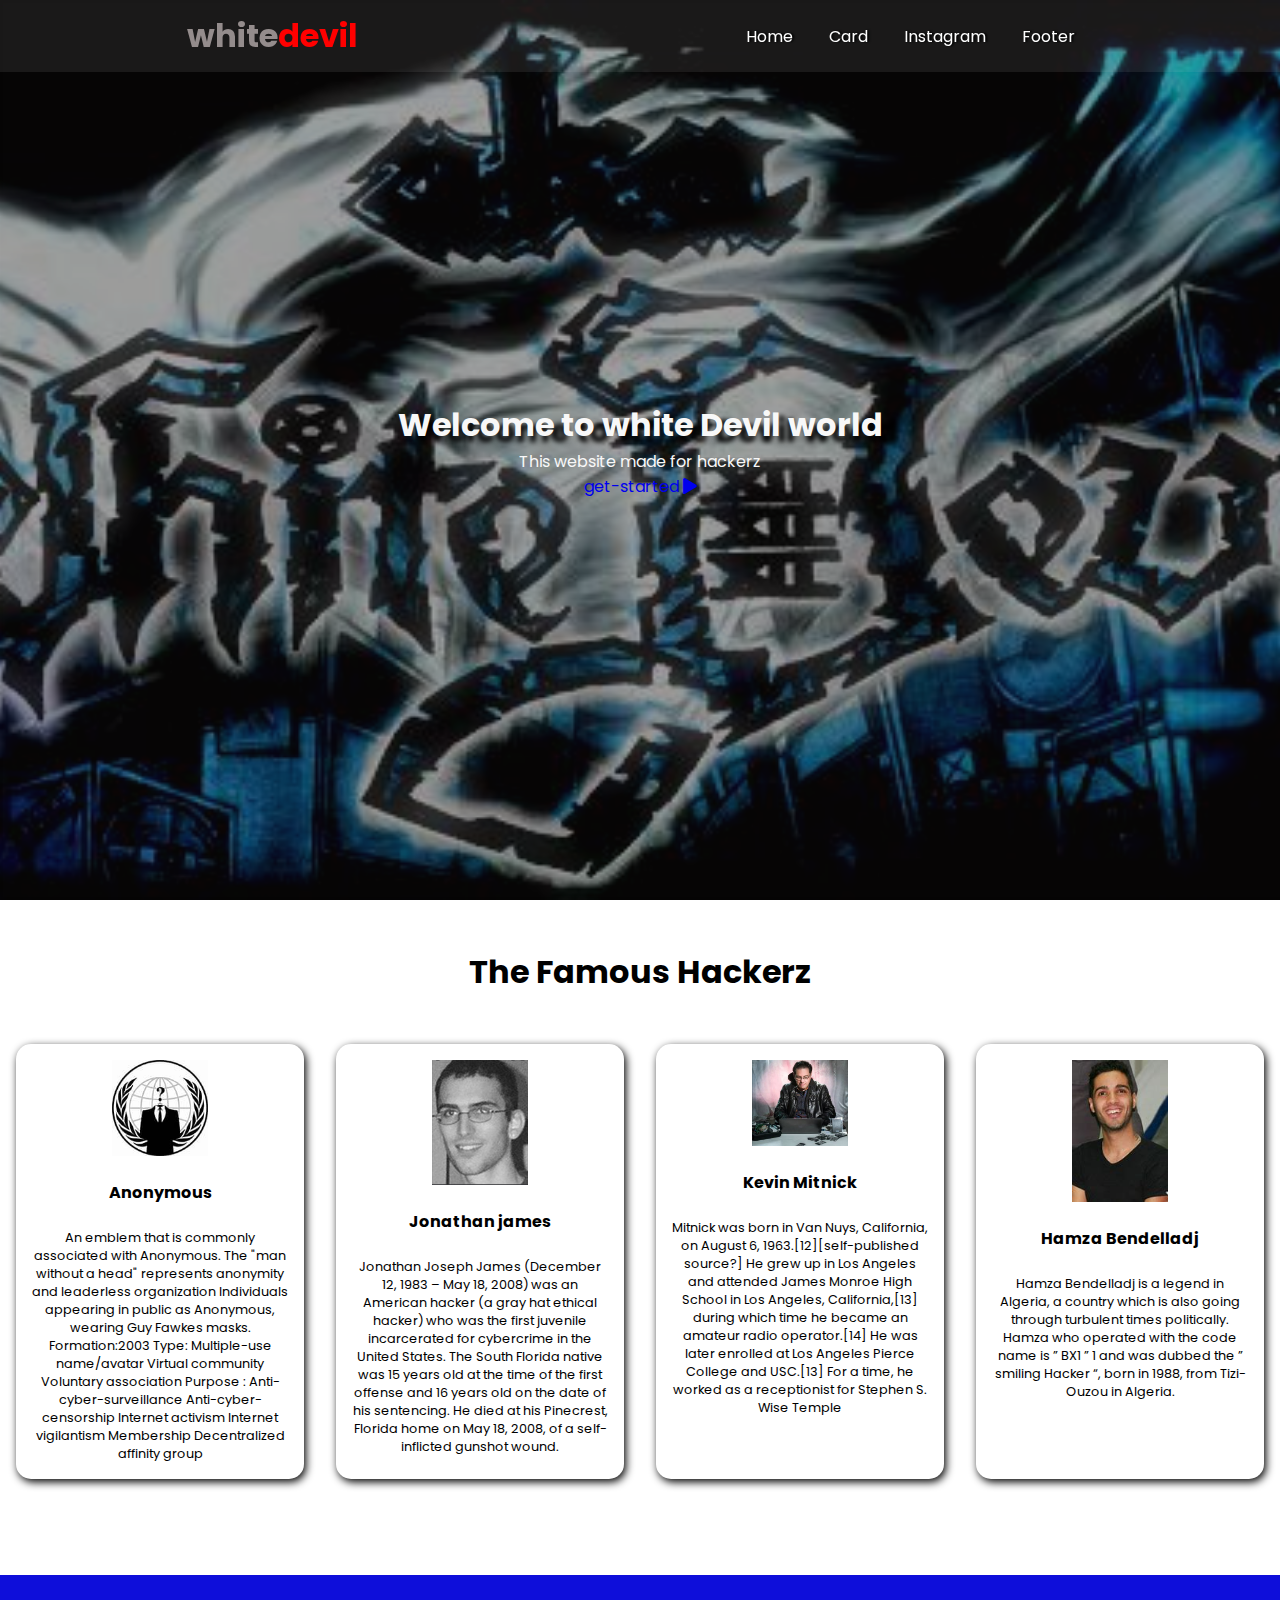
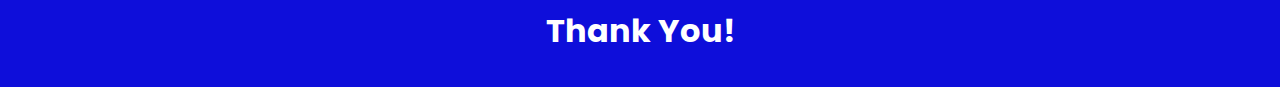
<file: Index.html>
<!DOCTYPE html>
<html lang="en">
<head>
    <meta charset="UTF-8">
    <meta http-equiv="X-UA-Compatible" content="IE=edge">
    <meta name="viewport" content="width=device-width, initial-scale=1.0">
    <link rel="stylesheet" href="style.css">
    <link 
    rel="stylesheet"
    href="//use.fontawesome.com/releases/v5.0.7/css/all.css"/>
    <title>WHITE DEVIL </title>
</head>
<body>
    <header class="header" id="header">
        <h1 id="logo">white<span>devil</span></h1>
       <ul class="nav-items" id="nav-items">
           <li>
               <a onclick="navClose()" href="#" onclick="navClose()">Home</a>    
           </li>
           <li>
               <a onclick="navClose()" href="#card-section">Card</a>
           </li>
           <li>
            <a onclick="navClose()" href="https://Instagram.com/_ubbi_x_?utm_medium=copy_link">Instagram</a>
        </li>
        <li>
            <a onclick="navClose()"  href="#footer">Footer </a>
        </li>
       </ul>
       <div class="burger-menu"   onclick="navSlide()">
           <div class="line"></div>
           <div class="line"></div>
           <div class="line"></div>
       </div>
    </header>
    <main class="landing-screen">
        <h1>Welcome to white Devil world</h1>
        <p>This website made for hackerz</p>
        <a href="https://Instagram.com/_ubbi_x_?utm_medium=copy_link">get-started 
            <i class="fas fa-play"></i>
        </a>
    </main>
    <section id="card-section">
        <h1 class="card-section-header">The Famous Hackerz</h1>
        <div class="cards-container">
            <div class="card">
                <img class="card-image" src="images/Anonymous.jpg" alt="">
                <h6>Anonymous</h6>
                <p> An emblem that is commonly associated with Anonymous. The "man without a head" represents anonymity and leaderless organization Individuals appearing in public as Anonymous, wearing Guy Fawkes masks.
                    Formation:2003
                    Type:
                    Multiple-use name/avatar
                    Virtual community
                    Voluntary association
                    Purpose	:
                    Anti-cyber-surveillance
                    Anti-cyber-censorship
                    Internet activism
                    Internet vigilantism
                    Membership	Decentralized affinity group </p>
            </div>
            <div class="card">
                <img class="card-image" src="images/Jonathan james.jpg" alt="">
                <h6>Jonathan james</h6>
                <p>Jonathan Joseph James (December 12, 1983 – May 18, 2008) was an American hacker (a gray hat ethical hacker) who was the first juvenile incarcerated for cybercrime in the United States. The South Florida native was 15 years old at the time of the first offense and 16 years old on the date of his sentencing. He died at his Pinecrest, Florida home on May 18, 2008, of a self-inflicted gunshot wound. </p>
            </div>
            <div class="card">
                <img class="card-image" src="images/Kevin Mitnick.jpg" alt="">
                <h6>Kevin Mitnick</h6>
                <p>Mitnick was born in Van Nuys, California, on August 6, 1963.[12][self-published source?] He grew up in Los Angeles and attended James Monroe High School in Los Angeles, California,[13] during which time he became an amateur radio operator.[14] He was later enrolled at Los Angeles Pierce College and USC.[13] For a time, he worked as a receptionist for Stephen S. Wise Temple </p>
            </div>
            <div class="card">
                <img class="card-image" src="images/Hamza Bendelladj.jpg" alt="">
                <h6>Hamza Bendelladj</h6>
                <p> Hamza Bendelladj is a legend in Algeria, a country which is also going through turbulent times politically. Hamza who operated with the code name is ” BX1 ” 1 and was dubbed the ” smiling Hacker “, born in 1988, from Tizi-Ouzou in Algeria.

                </p>
            </div>
        </div>
    </section>
       <footer id="footer">
           <h1>Thank You!</h1>
       </footer>

</body>
<script>
    function navSlide(){
       var navItems =document.getElementById("nav-items")
       navItems.classList.toggle("nav-items--active")
    }
    function navClose(){
       var navActive = document.getElementsByClassName("nav-items--active")
       if(navActive[0]){
           navActive[0].classList.toggle("nav-items--active")
       }
    }
</script>
</html>
</file>
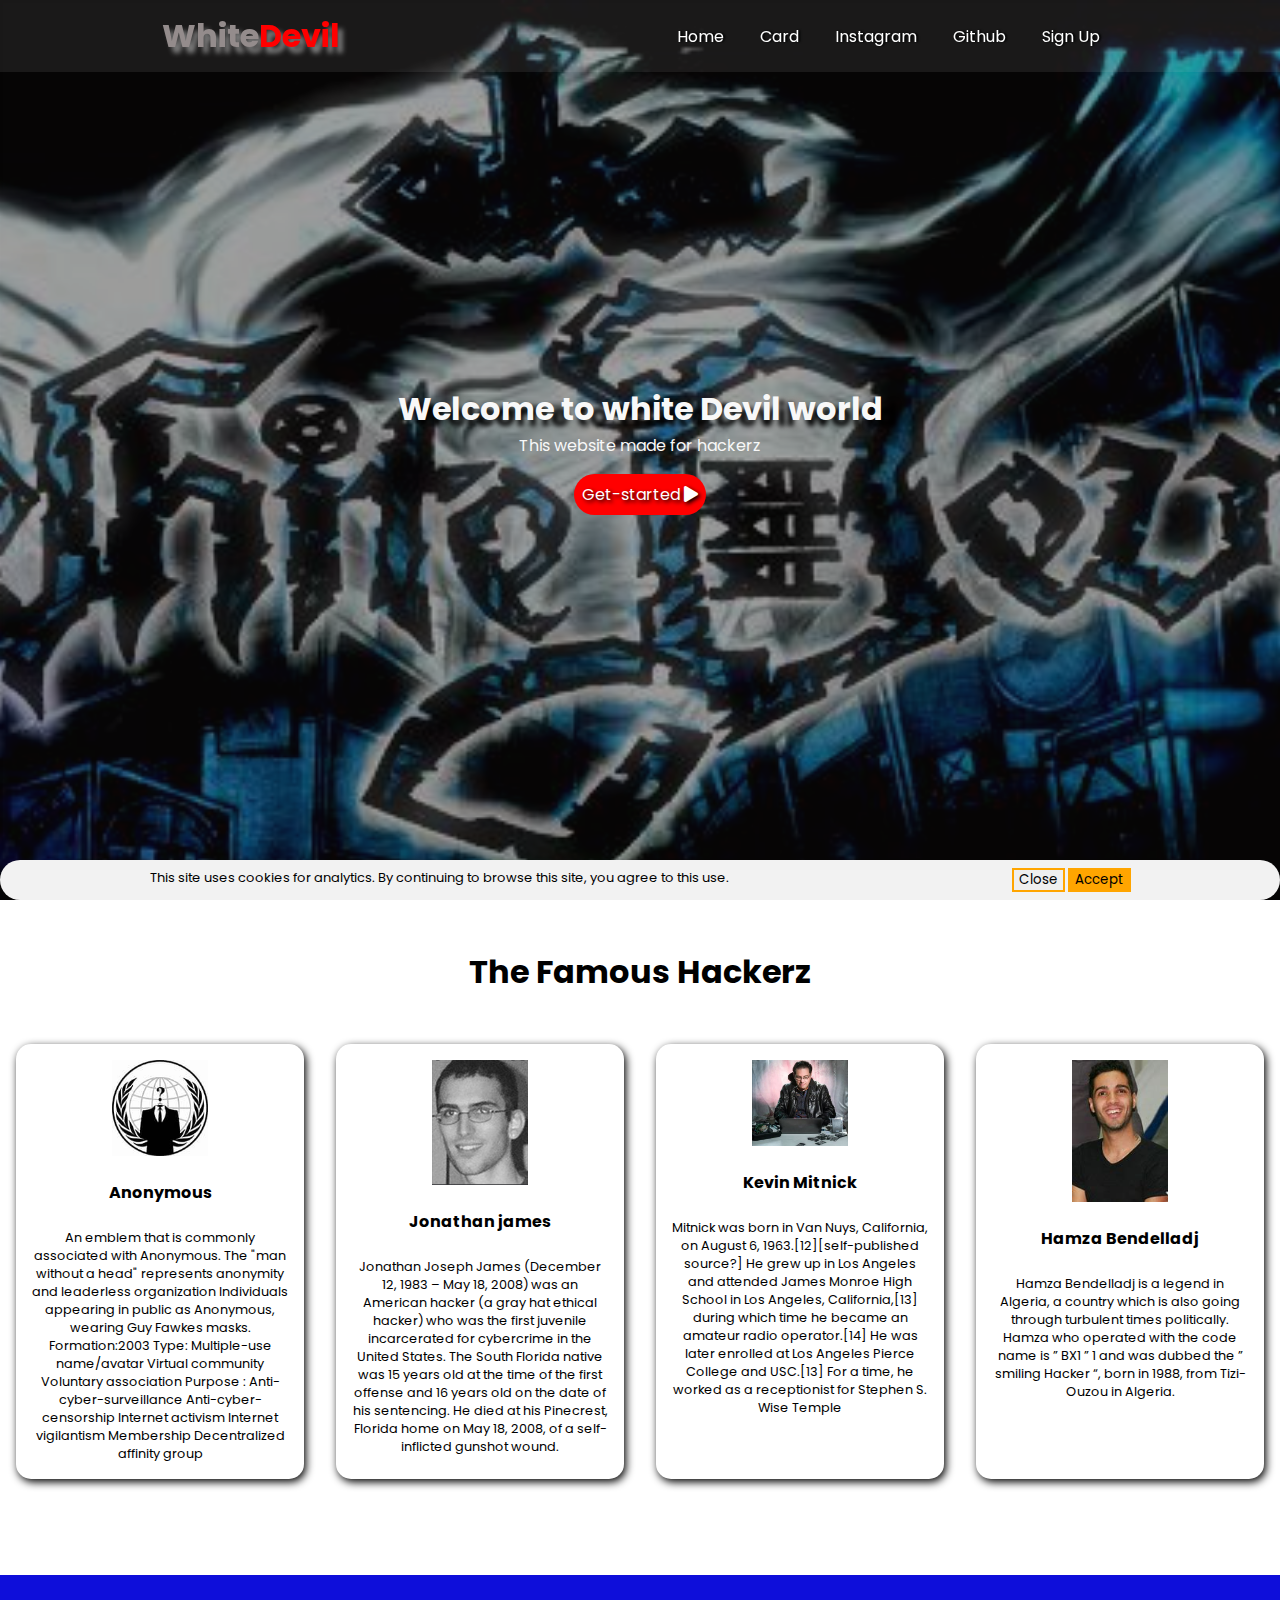
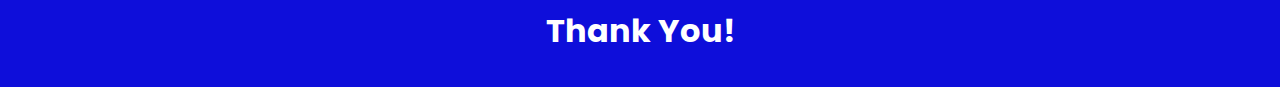
<file: index.html>
<!DOCTYPE html>
<html lang="en">
<head>
    <meta charset="UTF-8">
    <meta http-equiv="X-UA-Compatible" content="IE=edge">
    <meta name="viewport" content="width=device-width, initial-scale=1.0">
    <link rel="stylesheet" href="style.css">
    <link rel="stylesheet" href="//use.fontawesome.com/releases/v5.0.7/css/all.css"/>
    <link rel="logo" href="/images/Anonymous.jpg">
    <script src="script.js"></script>
    <title>WHITE DEVIL </title>
</head>
<body>
    <disclaimer>
        <div class="disclaimer" id="disclaimer">
            This site uses cookies for analytics. By continuing to browse this site, you agree to this use.
            <div class="btn">
                <button type="button" onclick="closeFunction()" id="demo" class="demo">Close</button>
                <button type="button" onclick="closeFunction()" id="demo"class="demo">Accept</button>
            </div>
        </div>
    </disclaimer>
    <header class="header" id="header">
        <h1 class="logo" id="logo">White<span>Devil</span></h1>
       <ul class="nav-items" id="nav-items">
           <li>
               <a onclick="navClose()" href="#" onclick="navClose()">Home</a>    
           </li>
           <li>
               <a onclick="navClose()" href="#card-section">Card</a>
           </li>
           <li>
            <a onclick="navClose()" href="https://Instagram.com/_ubbi_x_?utm_medium=copy_link">Instagram</a>
        </li>
        <li>
            <a onclick="navClose()"  href="https://github.com/Ubbix1">Github </a>
        </li>
        <li>
            <a onclick="navClose()"  href="https://ubbix1.github.io/WhiteDevilWeb/login/login.html">Sign Up </a>
        </li>
       </ul>
       <div class="burger-menu"   onclick="navSlide()">
           <div class="line"></div>
           <div class="line"></div>
           <div class="line"></div>
       </div>
    </header>
    <main class="landing-screen">
        <h1>Welcome to white Devil world</h1>
        <p>This website made for hackerz</p>
        <a class="get-started" href="#">Get-started 
            <i class="fas fa-play"></i>
        </a>
    </main>
    <section id="card-section">
        <h1 class="card-section-header">The Famous Hackerz</h1>
        <div class="cards-container">
            <div class="card">
                <img class="card-image" src="images/Anonymous.jpg" alt="">
                <h6>Anonymous</h6>
                <p> An emblem that is commonly associated with Anonymous. The "man without a head" represents anonymity and leaderless organization Individuals appearing in public as Anonymous, wearing Guy Fawkes masks.
                    Formation:2003
                    Type:
                    Multiple-use name/avatar
                    Virtual community
                    Voluntary association
                    Purpose	:
                    Anti-cyber-surveillance
                    Anti-cyber-censorship
                    Internet activism
                    Internet vigilantism
                    Membership	Decentralized affinity group </p>
            </div>
            <div class="card">
                <img class="card-image" src="images/Jonathan james.jpg" alt="">
                <h6>Jonathan james</h6>
                <p>Jonathan Joseph James (December 12, 1983 – May 18, 2008) was an American hacker (a gray hat ethical hacker) who was the first juvenile incarcerated for cybercrime in the United States. The South Florida native was 15 years old at the time of the first offense and 16 years old on the date of his sentencing. He died at his Pinecrest, Florida home on May 18, 2008, of a self-inflicted gunshot wound. </p>
            </div>
            <div class="card">
                <img class="card-image" src="images/Kevin Mitnick.jpg" alt="">
                <h6>Kevin Mitnick</h6>
                <p>Mitnick was born in Van Nuys, California, on August 6, 1963.[12][self-published source?] He grew up in Los Angeles and attended James Monroe High School in Los Angeles, California,[13] during which time he became an amateur radio operator.[14] He was later enrolled at Los Angeles Pierce College and USC.[13] For a time, he worked as a receptionist for Stephen S. Wise Temple </p>
            </div>
            <div class="card">
                <img class="card-image" src="images/Hamza Bendelladj.jpg" alt="">
                <h6>Hamza Bendelladj</h6>
                <p> Hamza Bendelladj is a legend in Algeria, a country which is also going through turbulent times politically. Hamza who operated with the code name is ” BX1 ” 1 and was dubbed the ” smiling Hacker “, born in 1988, from Tizi-Ouzou in Algeria.

                </p>
            </div>
        </div>
    </section>
       <footer id="footer">
           <h1>Thank You!</h1>
       </footer>

</body>
</html>
</file>
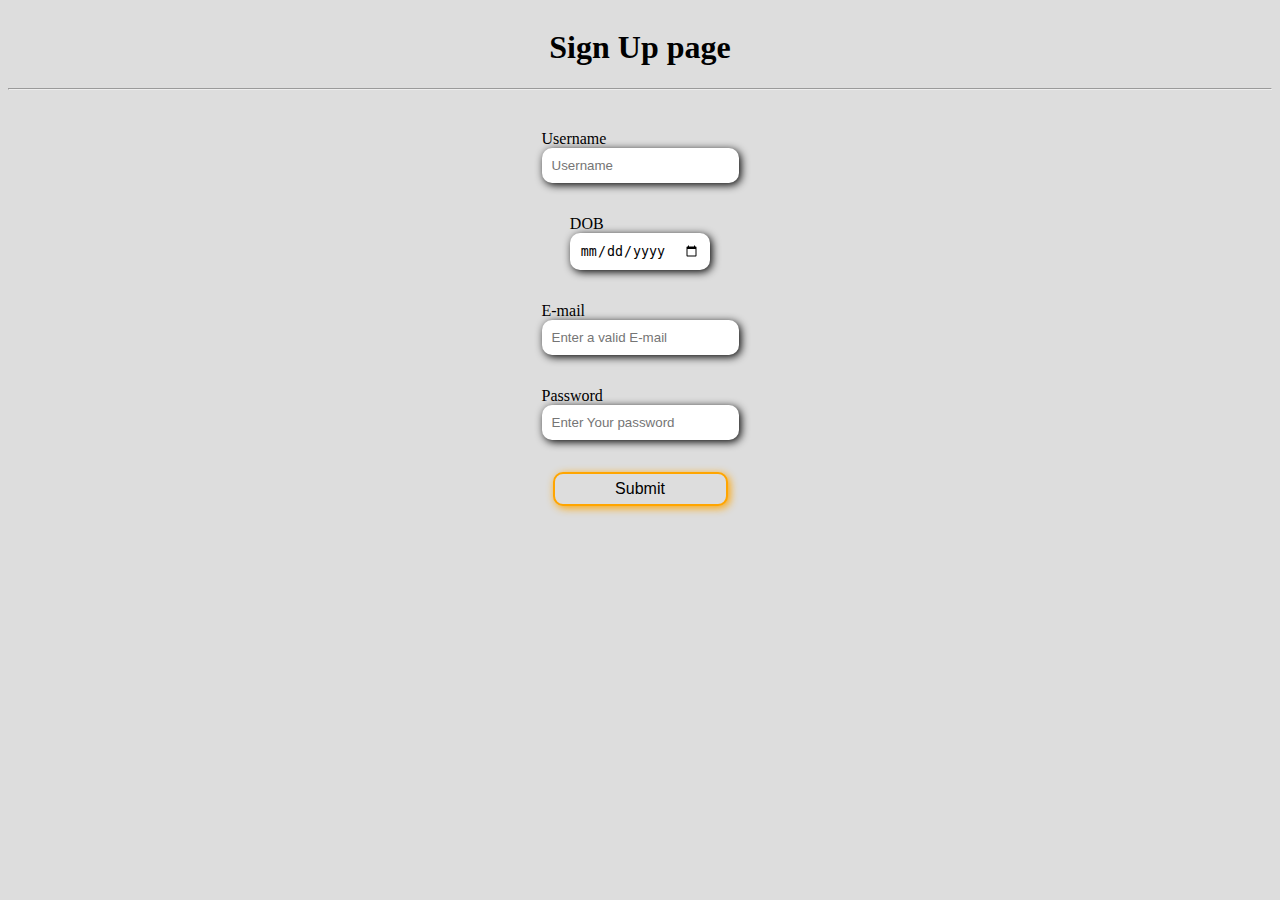
<file: login/login.html>
<!DOCTYPE html>
<html lang="en">
<head>
    <meta charset="UTF-8">
    <meta http-equiv="X-UA-Compatible" content="IE=edge">
    <meta name="viewport" content="width=device-width, initial-scale=1.0">
    <title>Login Page</title>
    <link rel="stylesheet" href="login.css">
        <script > 
            function alertBtn(){
               alert("you are succesfully loged in")
         }
        </script>
</head>
<body>
    <header>
        <h1>Sign Up page</h1>
        <hr>
    </header>
    <div class="container">
        <div class="box">
            <label for="username">Username</label>
            <br>
            <input type="Username" placeholder="Username" alt="Username">
        </div>
        <div class="box">
            <label for="dob">DOB</label>
            <br>
            <input type="date" placeholder="Date of birth" alt="Date of birth of rthe user">
        </div>
        <div class="box">
            <label for="e-mail">E-mail</label>
            <br>
            <input type="e-mail" placeholder="Enter a valid E-mail" alt="e-maiol of the user">
        </div>
        <div class="box">
            <label for="Password">Password</label>
            <br>
            <input type="Password" placeholder="Enter Your password" alt="password of the user">
        </div>
        <div class="box">
            <button class="btn" onclick="window.location.href = 'https://ubbix1.github.io/WhiteDevilWeb/';">
            Submit
            </button>
        </div>
    </div>
    
</body>
</html>
</file>
<file: style.css>
@import url('https://fonts.googleapis.com/css2?family=Poppins:ital,wght@0,100;0,200;0,300;0,400;0,500;0,600;0,700;0,800;0,900;1,100;1,200;1,300;1,400;1,500;1,600;1,700;1,800;1,900&display=swap');

html{
    scroll-behavior: smooth;
}
*{
    padding: 0;
    margin: 0;
    box-sizing: border-box;
    font-family: 'Poppins', sans-serif;
}
a{
    text-decoration: none;
}
.disclaimer{
        background-color: #f2f2f2;
        color: #000;
        left: 0;
        padding: 8px;
        position: fixed;
        text-align: center;
        bottom: 0;
        width: 100%;
        z-index: 15;
        display: flex;
        justify-content: space-around;
        font-size: small;
        border-radius: 50px;

}

.disclaimer .btn button {
    padding: 0 5px 0 5px;
}
.disclaimer .btn button:nth-child(1){
    border: 2px solid orange;
}

.disclaimer .btn button:nth-child(2){
    background-color: orange;
    color: black;
    border: 2px solid orange;

}
.header{    
        width: 100%;
        display: flex;
        justify-content: space-around;
        height: 4.5rem;
        align-items: center;
        background: rgba(209, 209, 209,0.1);
        position: fixed;
        top: 0;
        left: 0;
        padding: 0.1rem;
}
header .logo {
    text-shadow: 5px 6px 5px grey;
}


.burger-menu{
    display: none;
    cursor: pointer;
    
}
.line{
    width: 1.5rem;
    height: 0.25rem;
    margin: 0.2rem 0;
    background: red;
    border-radius: 5px;\
}

#logo{
    color: rgb(148, 140, 140);
}
#logo span{
    color: red;
}
.nav-items{
    list-style: none;
    display: flex;
}
.nav-items li{
    margin: 0rem 0.5rem;
}
.nav-items li a {
     text-decoration: none;
     color: rgb(255, 255, 255);
     margin: 0;
     padding: 5px 10px 5px 10px;
     text-shadow: 2px 0px 2px black;
}
.nav-items li a:hover{
    background-color: grey;
    color: black;
    border-radius: 50px;
    text-shadow: 2px 0px 2px white;


}
.landing-screen{
      background-image: url('images/white\ devil\ logo.jpg');
      width: 100%;
      height: 100vh;
      background-size: cover;
      background-position: center;
      box-shadow: inset 10000px 0 16px rgba(14, 13, 13, 0.4);
      color: rgb(248, 248, 248);
      text-align: center;
      display: flex;
      flex-direction: column;
      justify-content: center;
      align-items: center;
}
.landing-screen h1{
    text-shadow: 15px 6px 5px black;
}
.get-started {
    background-color: red;
    color:white;
    padding: 0.5rem 0.5rem;
    border-radius: 41px;
    margin-top: 1rem;
    text-shadow: 2px 2px 4px black;
}
.get-started:hover{
    background-color: #0e0eda;
    color: red;
    padding: 1rem;
    transition: 0.4s;
    text-shadow: 2px 2px 4px black;
}

.cards-container {
    width: 100%;
    display: flex;
    justify-content: center;
}
.cards-container .card{
    width: 20rem;
    margin: 0rem 1rem;
    background-color: #fff;
    display: flex;
    flex-direction: column;
    align-items: center;
    text-align: center;
    padding: 1rem;
    border-radius: 15px;
    border: 2px ;
    box-shadow: 2px 3px 9px black ;

}
.cards-container .card:hover{
    background-color: #ddd;
}
.card h6{
    font-size: 1rem;
    margin: 1.5rem 0;
}
.card p{
    font-size: 0.8rem;
}
.card-image{
    width: 6rem;
}
.card-section-header {
    text-align: center;
    text-transform: capitalize;
    font-size: 2rem;
    margin: 3rem 0;
}
footer{
    background-color: #0e0eda;
    color: #fff;
    padding: 2rem;
    margin-top: 6rem;
}
footer h1 {
    text-align: center;
}


/*///////////////////////////////media started//////////////////////////*/


@media only screen and (max-width:1100px) {
    .card p{
        font-size: 0.7rem;
    }
    .card h6{
        margin: 1rem 0;
    }
    .card-image{
        width: 5rem;
    }
}
@media only screen and (max-width:900px){
    .cards-container{
        flex-wrap: wrap;
    }
    .cards-container .card {
        width: 13rem;
        margin: 1rem;
    }
}
@media  only screen and (max-width:600px){
    .burger-menu{
        display: block;
    }
    .nav-items li{
        text-align: center;
        margin: 1rem 0;
    }
    .nav-items {
       position: absolute;
       flex-direction: column;
       display: none;
       background: rgba(150, 5, 5, 0.85);
       transform: translateY(100%);
       width: 90%;
       left: 50%;
       transform: translate(-50%, 100%);
       padding: 1rem;
       border-radius: 5px;
       animation: fade 0.3s ease-in-out;
    }
    .nav-items--active{
        display: flex;
    }
    h1{
        font-size: 1.2rem;
    }
    .landing-screen p{
        font-size: 0.9rem;
    }
    .get-started{
        font-size: 0.7rem;
        margin-top: 0.5rem;
    }
    .header{
        padding: 0.1rem;
        height: 3.5rem;
        justify-content: space-around;  
      }
}
@media only screen and (max-width:490px){
    .disclaimer{
        flex-direction: column;
        border-radius: 20px;
        bottom: 1;
        left: 1;
        right: 1;
        margin-top : 1rem;
    }
    .disclaimer .btn{
        display: grid;
        grid-column: 1fr 1fr;
    }

    .disclaimer .btn .button{
        padding: 4px;
        margin: 4px;
        border: 1px solid orange;
    }
    .disclaimer .btn button:nth-child(2){
        background-color: orange;
        color: white;
        border: none;
        margin-top: 5px;
        

    }
    .cards-container .card{
        width: 10rem;
        margin: 0.5rem;
    }  
    .card-image{
         width: 3rem;
    }
    .card h6{
        margin: 0.5 0;
        font-size: 0.9rem;
    }
   .card p{
         font-size: 0.5rem;
   }
    .card-section-header{
        font-size: 1.5rem;
        margin: 1.5rem 0;
    }

}
@keyframes fade {
    from{
        opacity: 0;
    }
    to{
        opacity: 1;
    }
}
</file>
<file: login/login.css>
*{
    text-decoration: none;
    background-color: #ddd;
}
header{
    align-items: center;
    align-content: center;
    text-align: center;
}

.container{
    display: flex;
    flex-direction: column;
    justify-content: center;
    align-items: center;
    text-align: left;
    margin: 1rem;
}
.container .box{
   margin: 1rem;
}
.container .box:nth-child(2){
    left: 1rem;
    top: 0;
}
.container .box input{
    padding: 10px;
    border-radius: 10px;
    border:none;
    box-shadow: 2px 2px 8px black;
    background-color: #fff;
}
.container .box button{
    padding:  6px 10px;
    border: 2px solid orange;
    width: 175px;
    border-radius: 10px;
    font-size: 16px;
    box-shadow: 2px 2px 8px orange;
}
.container .box button:hover{
    background-color: orange;
    color: black;
    border: black;
    box-shadow: 2px 2px 8px black;
}
.container .box button a{
    color: black;
}
.container .box button a::after{
    background: black;
    
}

@media only screen and (max-width:600px){
}
</file>
